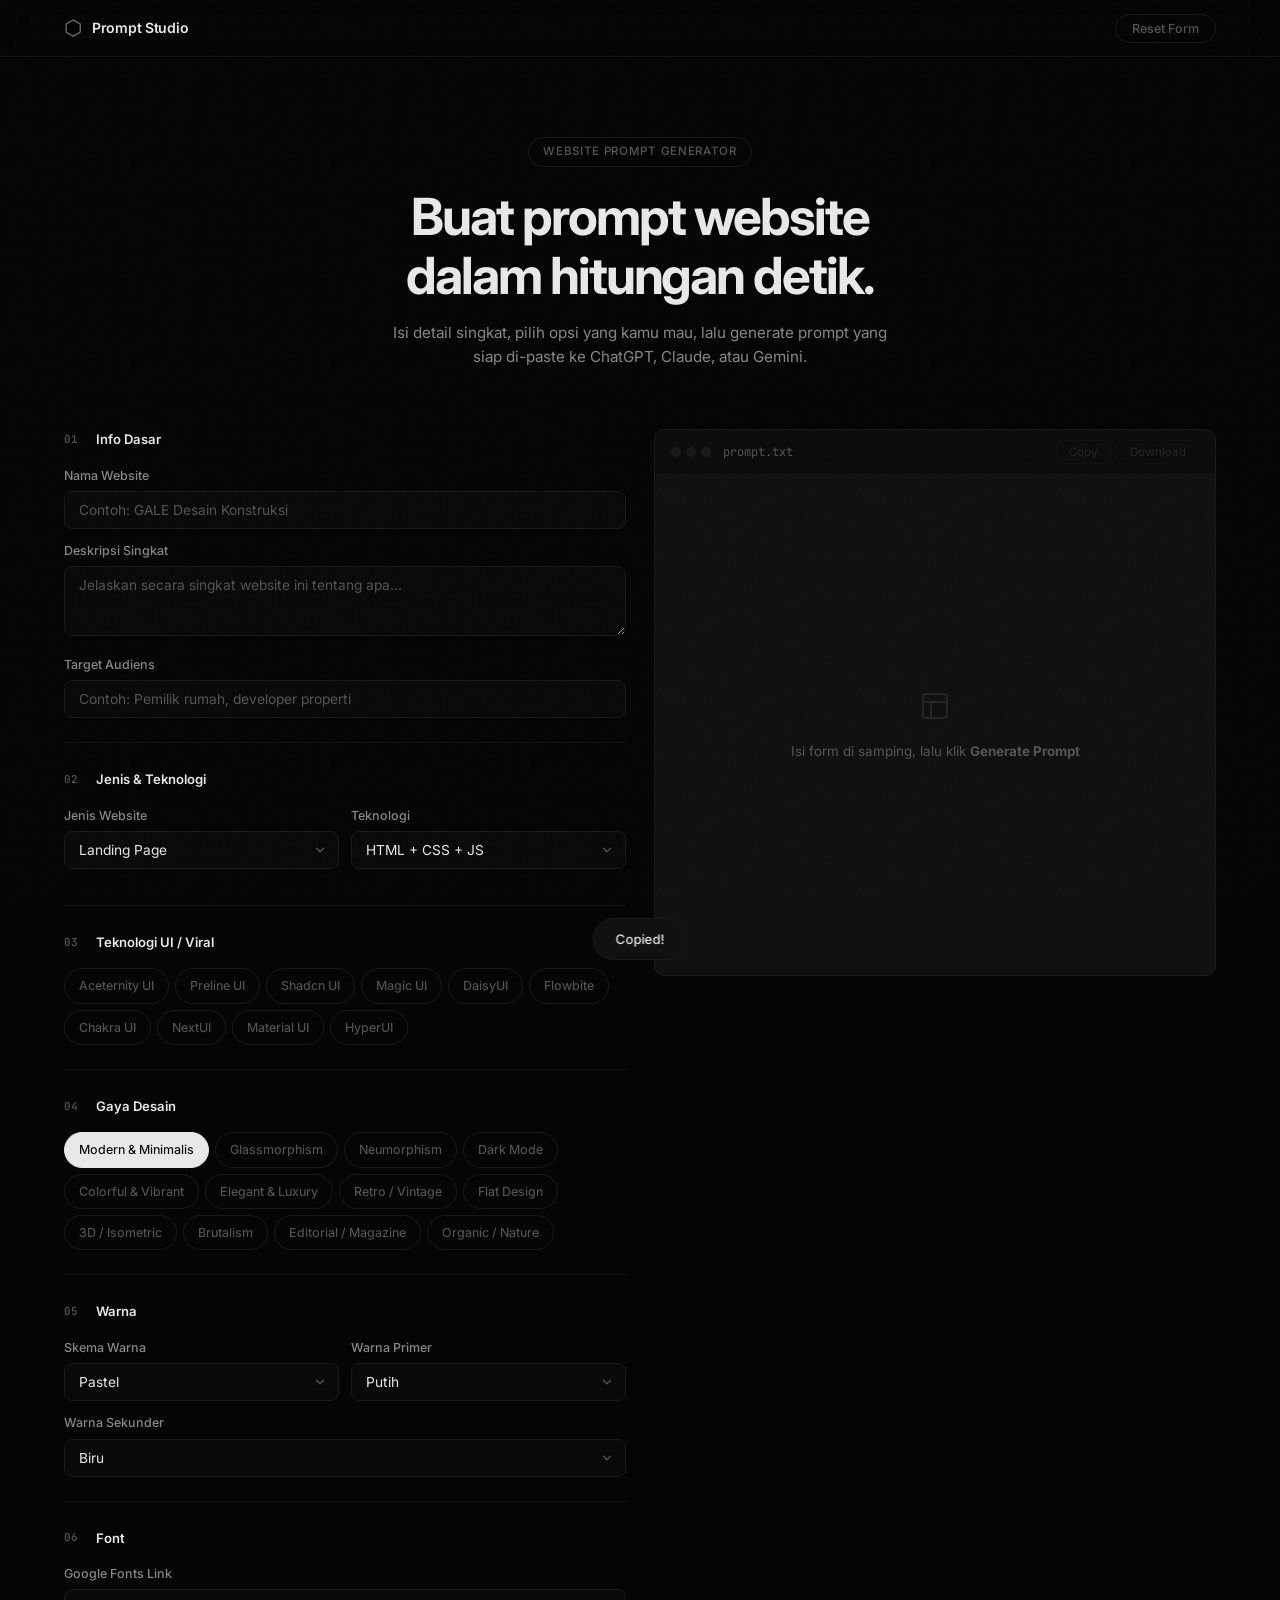
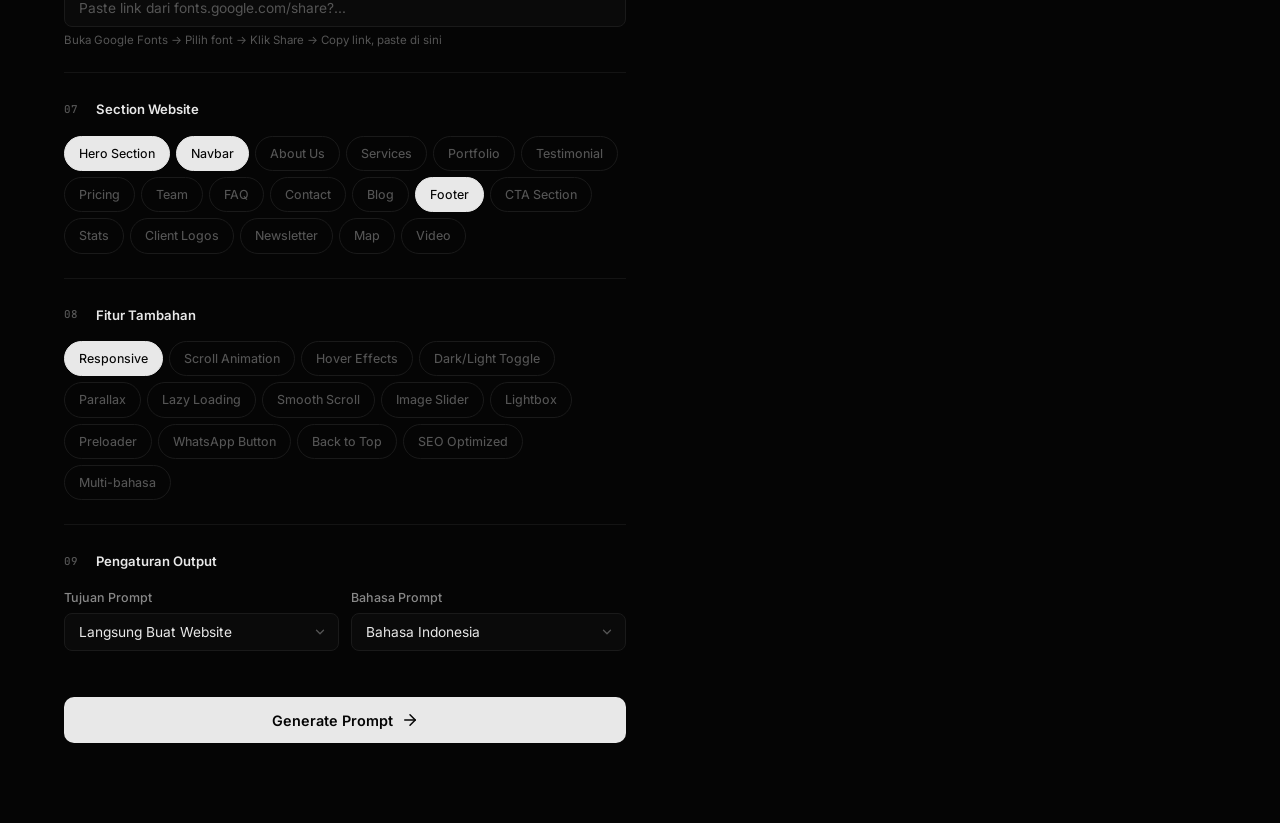
<file: apk-buat-web/index.html>
<!DOCTYPE html>
<html lang="id">
<head>
    <meta charset="UTF-8">
    <meta name="viewport" content="width=device-width, initial-scale=1.0">
    <title>Prompt Studio — Generate Website Prompts</title>
    <meta name="description" content="Tool untuk generate prompt AI pembuatan website secara cepat dan terstruktur.">
    <link rel="preconnect" href="https://fonts.googleapis.com">
    <link rel="preconnect" href="https://fonts.gstatic.com" crossorigin>
    <link href="https://fonts.googleapis.com/css2?family=Inter:wght@300;400;450;500;600;700&family=JetBrains+Mono:wght@400;500&display=swap" rel="stylesheet">
    <link rel="stylesheet" href="style.css">
</head>
<body>

    <!-- Subtle grain overlay -->
    <div class="grain"></div>

    <!-- Nav -->
    <nav class="nav">
        <div class="nav-inner">
            <a href="#" class="nav-brand">
                <span class="nav-logo">⬡</span>
                <span class="nav-name">Prompt Studio</span>
            </a>
            <button class="nav-action" id="btnReset" type="button">Reset Form</button>
        </div>
    </nav>

    <!-- Hero -->
    <section class="hero">
        <p class="hero-badge">Website Prompt Generator</p>
        <h1 class="hero-title">Buat prompt website<br>dalam hitungan detik.</h1>
        <p class="hero-desc">Isi detail singkat, pilih opsi yang kamu mau, lalu generate prompt yang siap di-paste ke ChatGPT, Claude, atau Gemini.</p>
    </section>

    <!-- Form Area -->
    <main class="main">
        <div class="form-layout">

            <!-- LEFT: Inputs -->
            <div class="form-col">

                <!-- 1. Info Dasar -->
                <div class="section">
                    <div class="section-label">
                        <span class="section-num">01</span>
                        Info Dasar
                    </div>
                    <div class="field">
                        <label for="inputNama">Nama Website</label>
                        <input type="text" id="inputNama" placeholder="Contoh: GALE Desain Konstruksi" spellcheck="false">
                    </div>
                    <div class="field">
                        <label for="inputDesc">Deskripsi Singkat</label>
                        <textarea id="inputDesc" rows="3" placeholder="Jelaskan secara singkat website ini tentang apa..."></textarea>
                    </div>
                    <div class="field">
                        <label for="inputTarget">Target Audiens</label>
                        <input type="text" id="inputTarget" placeholder="Contoh: Pemilik rumah, developer properti">
                    </div>
                </div>

                <!-- 2. Jenis Website -->
                <div class="section">
                    <div class="section-label">
                        <span class="section-num">02</span>
                        Jenis & Teknologi
                    </div>
                    <div class="field-row">
                        <div class="field">
                            <label for="selJenis">Jenis Website</label>
                            <div class="sel-wrap">
                                <select id="selJenis">
                                    <option value="Landing Page">Landing Page</option>
                                    <option value="Company Profile">Company Profile</option>
                                    <option value="Portfolio">Portfolio</option>
                                    <option value="E-Commerce / Toko Online">E-Commerce</option>
                                    <option value="Blog / Magazine">Blog / Magazine</option>
                                    <option value="SaaS / Web App">SaaS / Web App</option>
                                    <option value="Event / Wedding">Event / Wedding</option>
                                    <option value="Restoran / Cafe">Restoran / Cafe</option>
                                    <option value="Real Estate / Properti">Real Estate</option>
                                    <option value="Pendidikan / Kursus Online">Pendidikan / Kursus</option>
                                    <option value="Personal Branding">Personal Branding</option>
                                </select>
                                <svg class="sel-icon" viewBox="0 0 16 16"><path d="M4 6l4 4 4-4" fill="none" stroke="currentColor" stroke-width="1.5" stroke-linecap="round" stroke-linejoin="round"/></svg>
                            </div>
                        </div>
                        <div class="field">
                            <label for="selTech">Teknologi</label>
                            <div class="sel-wrap">
                                <select id="selTech">
                                    <option value="HTML, CSS, dan JavaScript murni (vanilla)">HTML + CSS + JS</option>
                                    <option value="HTML, CSS (Tailwind CSS), dan JavaScript">Tailwind CSS + JS</option>
                                    <option value="React.js dengan CSS Modules atau styled-components">React.js</option>
                                    <option value="Next.js dengan Tailwind CSS">Next.js + Tailwind</option>
                                    <option value="Vue.js dengan scoped CSS">Vue.js</option>
                                    <option value="Vite + React dengan Tailwind CSS">Vite + React</option>
                                    <option value="HTML + Bootstrap 5">Bootstrap 5</option>
                                </select>
                                <svg class="sel-icon" viewBox="0 0 16 16"><path d="M4 6l4 4 4-4" fill="none" stroke="currentColor" stroke-width="1.5" stroke-linecap="round" stroke-linejoin="round"/></svg>
                            </div>
                        </div>
                    </div>
                </div>

                <!-- 3. Teknologi UI / Viral -->
                <div class="section">
                    <div class="section-label">
                        <span class="section-num">03</span>
                        Teknologi UI / Viral
                    </div>
                    <div class="chip-grid">
                        <label class="chip"><input type="checkbox" value="Aceternity UI" class="cb-ui"><span>Aceternity UI</span></label>
                        <label class="chip"><input type="checkbox" value="Preline UI" class="cb-ui"><span>Preline UI</span></label>
                        <label class="chip"><input type="checkbox" value="Shadcn UI" class="cb-ui"><span>Shadcn UI</span></label>
                        <label class="chip"><input type="checkbox" value="Magic UI" class="cb-ui"><span>Magic UI</span></label>
                        <label class="chip"><input type="checkbox" value="DaisyUI" class="cb-ui"><span>DaisyUI</span></label>
                        <label class="chip"><input type="checkbox" value="Flowbite" class="cb-ui"><span>Flowbite</span></label>
                        <label class="chip"><input type="checkbox" value="Chakra UI" class="cb-ui"><span>Chakra UI</span></label>
                        <label class="chip"><input type="checkbox" value="NextUI" class="cb-ui"><span>NextUI</span></label>
                        <label class="chip"><input type="checkbox" value="Material UI" class="cb-ui"><span>Material UI</span></label>
                        <label class="chip"><input type="checkbox" value="HyperUI" class="cb-ui"><span>HyperUI</span></label>
                    </div>
                </div>

                <!-- 4. Gaya Desain -->
                <div class="section">
                    <div class="section-label">
                        <span class="section-num">04</span>
                        Gaya Desain
                    </div>
                    <div class="chip-grid">
                        <label class="chip"><input type="checkbox" value="Modern & Minimalis" class="cb-style" checked><span>Modern & Minimalis</span></label>
                        <label class="chip"><input type="checkbox" value="Glassmorphism" class="cb-style"><span>Glassmorphism</span></label>
                        <label class="chip"><input type="checkbox" value="Neumorphism" class="cb-style"><span>Neumorphism</span></label>
                        <label class="chip"><input type="checkbox" value="Dark Mode" class="cb-style"><span>Dark Mode</span></label>
                        <label class="chip"><input type="checkbox" value="Colorful & Vibrant" class="cb-style"><span>Colorful & Vibrant</span></label>
                        <label class="chip"><input type="checkbox" value="Elegant & Luxury" class="cb-style"><span>Elegant & Luxury</span></label>
                        <label class="chip"><input type="checkbox" value="Retro / Vintage" class="cb-style"><span>Retro / Vintage</span></label>
                        <label class="chip"><input type="checkbox" value="Flat Design" class="cb-style"><span>Flat Design</span></label>
                        <label class="chip"><input type="checkbox" value="3D / Isometric" class="cb-style"><span>3D / Isometric</span></label>
                        <label class="chip"><input type="checkbox" value="Brutalism" class="cb-style"><span>Brutalism</span></label>
                        <label class="chip"><input type="checkbox" value="Editorial / Magazine" class="cb-style"><span>Editorial / Magazine</span></label>
                        <label class="chip"><input type="checkbox" value="Organic / Nature" class="cb-style"><span>Organic / Nature</span></label>
                    </div>
                </div>

                <!-- 5. Warna -->
                <div class="section">
                    <div class="section-label">
                        <span class="section-num">05</span>
                        Warna
                    </div>
                    <div class="field-row">
                        <div class="field">
                            <label for="selSkema">Skema Warna</label>
                            <div class="sel-wrap">
                                <select id="selSkema">
                                    <option value="Pastel (warna lembut dan soft)">Pastel</option>
                                    <option value="Monochromatic (satu warna dengan variasi tone)">Monochromatic</option>
                                    <option value="Analogous (warna berdekatan, harmonis)">Analogous</option>
                                    <option value="Complementary (warna berlawanan, kontras)">Complementary</option>
                                    <option value="Earth Tones (coklat, hijau, krem, alam)">Earth Tones</option>
                                    <option value="Bold & Bright (mencolok dan cerah)">Bold & Bright</option>
                                    <option value="Black & Gold (hitam aksen emas, mewah)">Black & Gold</option>
                                    <option value="Gradient Modern (gradien multi-warna smooth)">Gradient Modern</option>
                                    <option value="Triadic (3 warna seimbang di color wheel)">Triadic</option>
                                </select>
                                <svg class="sel-icon" viewBox="0 0 16 16"><path d="M4 6l4 4 4-4" fill="none" stroke="currentColor" stroke-width="1.5" stroke-linecap="round" stroke-linejoin="round"/></svg>
                            </div>
                        </div>
                        <div class="field">
                            <label for="selPrimer">Warna Primer</label>
                            <div class="sel-wrap">
                                <select id="selPrimer">
                                    <option value="putih">Putih</option>
                                    <option value="hitam">Hitam</option>
                                    <option value="biru navy">Biru Navy</option>
                                    <option value="biru muda">Biru Muda</option>
                                    <option value="hijau emerald">Hijau Emerald</option>
                                    <option value="hijau sage">Hijau Sage</option>
                                    <option value="merah maroon">Merah Maroon</option>
                                    <option value="ungu lavender">Ungu Lavender</option>
                                    <option value="gold / emas">Gold / Emas</option>
                                    <option value="abu-abu slate">Abu-abu Slate</option>
                                    <option value="krem / cream">Krem / Cream</option>
                                    <option value="teal / cyan">Teal / Cyan</option>
                                    <option value="coral / salmon">Coral / Salmon</option>
                                    <option value="coklat warm">Coklat Warm</option>
                                </select>
                                <svg class="sel-icon" viewBox="0 0 16 16"><path d="M4 6l4 4 4-4" fill="none" stroke="currentColor" stroke-width="1.5" stroke-linecap="round" stroke-linejoin="round"/></svg>
                            </div>
                        </div>
                    </div>
                    <div class="field">
                        <label for="selSekunder">Warna Sekunder</label>
                        <div class="sel-wrap">
                            <select id="selSekunder">
                                <option value="biru">Biru</option>
                                <option value="hitam">Hitam</option>
                                <option value="putih">Putih</option>
                                <option value="hijau mint">Hijau Mint</option>
                                <option value="kuning emas">Kuning Emas</option>
                                <option value="merah bata">Merah Bata</option>
                                <option value="ungu deep">Ungu Deep</option>
                                <option value="pink rose">Pink Rose</option>
                                <option value="orange amber">Orange Amber</option>
                                <option value="teal dark">Teal Dark</option>
                                <option value="abu-abu charcoal">Abu-abu Charcoal</option>
                                <option value="coklat mocha">Coklat Mocha</option>
                            </select>
                            <svg class="sel-icon" viewBox="0 0 16 16"><path d="M4 6l4 4 4-4" fill="none" stroke="currentColor" stroke-width="1.5" stroke-linecap="round" stroke-linejoin="round"/></svg>
                        </div>
                    </div>
                </div>

                <!-- 6. Font -->
                <div class="section">
                    <div class="section-label">
                        <span class="section-num">06</span>
                        Font
                    </div>
                    <div class="field">
                        <label for="inputFont">Google Fonts Link</label>
                        <input type="text" id="inputFont" placeholder="Paste link dari fonts.google.com/share?...">
                        <span class="field-hint">Buka Google Fonts → Pilih font → Klik Share → Copy link, paste di sini</span>
                    </div>
                </div>

                <!-- 7. Section Website -->
                <div class="section">
                    <div class="section-label">
                        <span class="section-num">07</span>
                        Section Website
                    </div>
                    <div class="chip-grid">
                        <label class="chip"><input type="checkbox" value="Hero Section dengan headline besar dan CTA button" class="cb-sec" checked><span>Hero Section</span></label>
                        <label class="chip"><input type="checkbox" value="Navbar / Navigation Bar yang sticky di atas" class="cb-sec" checked><span>Navbar</span></label>
                        <label class="chip"><input type="checkbox" value="About Us / Tentang Kami" class="cb-sec"><span>About Us</span></label>
                        <label class="chip"><input type="checkbox" value="Services / Layanan yang ditawarkan dengan icon" class="cb-sec"><span>Services</span></label>
                        <label class="chip"><input type="checkbox" value="Portfolio / Gallery Proyek dengan grid layout" class="cb-sec"><span>Portfolio</span></label>
                        <label class="chip"><input type="checkbox" value="Testimonial / Review dari klien" class="cb-sec"><span>Testimonial</span></label>
                        <label class="chip"><input type="checkbox" value="Pricing / Paket Harga dengan card compare" class="cb-sec"><span>Pricing</span></label>
                        <label class="chip"><input type="checkbox" value="Team / Tim Kami" class="cb-sec"><span>Team</span></label>
                        <label class="chip"><input type="checkbox" value="FAQ / Pertanyaan yang Sering Diajukan (accordion)" class="cb-sec"><span>FAQ</span></label>
                        <label class="chip"><input type="checkbox" value="Contact Form / Formulir Kontak" class="cb-sec"><span>Contact</span></label>
                        <label class="chip"><input type="checkbox" value="Blog / Artikel Terbaru" class="cb-sec"><span>Blog</span></label>
                        <label class="chip"><input type="checkbox" value="Footer dengan navigasi, kontak, dan sosial media" class="cb-sec" checked><span>Footer</span></label>
                        <label class="chip"><input type="checkbox" value="CTA (Call to Action) Section terpisah" class="cb-sec"><span>CTA Section</span></label>
                        <label class="chip"><input type="checkbox" value="Stats / Counter Angka Pencapaian" class="cb-sec"><span>Stats</span></label>
                        <label class="chip"><input type="checkbox" value="Partner / Client Logos marquee" class="cb-sec"><span>Client Logos</span></label>
                        <label class="chip"><input type="checkbox" value="Newsletter / Subscribe email" class="cb-sec"><span>Newsletter</span></label>
                        <label class="chip"><input type="checkbox" value="Google Maps embed lokasi" class="cb-sec"><span>Map</span></label>
                        <label class="chip"><input type="checkbox" value="Video Showcase / Embed YouTube" class="cb-sec"><span>Video</span></label>
                    </div>
                </div>

                <!-- 8. Fitur -->
                <div class="section">
                    <div class="section-label">
                        <span class="section-num">08</span>
                        Fitur Tambahan
                    </div>
                    <div class="chip-grid">
                        <label class="chip"><input type="checkbox" value="Responsive Design (tampil baik di mobile, tablet, desktop)" class="cb-feat" checked><span>Responsive</span></label>
                        <label class="chip"><input type="checkbox" value="Scroll animation (fade-in, slide-up saat elemen muncul)" class="cb-feat"><span>Scroll Animation</span></label>
                        <label class="chip"><input type="checkbox" value="Hover effects dan micro-interactions pada tombol dan card" class="cb-feat"><span>Hover Effects</span></label>
                        <label class="chip"><input type="checkbox" value="Dark / Light Mode Toggle" class="cb-feat"><span>Dark/Light Toggle</span></label>
                        <label class="chip"><input type="checkbox" value="Parallax scrolling effect" class="cb-feat"><span>Parallax</span></label>
                        <label class="chip"><input type="checkbox" value="Lazy loading gambar" class="cb-feat"><span>Lazy Loading</span></label>
                        <label class="chip"><input type="checkbox" value="Smooth scroll navigation antar section" class="cb-feat"><span>Smooth Scroll</span></label>
                        <label class="chip"><input type="checkbox" value="Image Slider / Carousel" class="cb-feat"><span>Image Slider</span></label>
                        <label class="chip"><input type="checkbox" value="Lightbox gallery untuk gambar" class="cb-feat"><span>Lightbox</span></label>
                        <label class="chip"><input type="checkbox" value="Loading screen / preloader animasi" class="cb-feat"><span>Preloader</span></label>
                        <label class="chip"><input type="checkbox" value="WhatsApp floating button" class="cb-feat"><span>WhatsApp Button</span></label>
                        <label class="chip"><input type="checkbox" value="Back to top button" class="cb-feat"><span>Back to Top</span></label>
                        <label class="chip"><input type="checkbox" value="SEO optimized (meta tags, Open Graph, structured data)" class="cb-feat"><span>SEO Optimized</span></label>
                        <label class="chip"><input type="checkbox" value="Multi-bahasa (Indonesia & English)" class="cb-feat"><span>Multi-bahasa</span></label>
                    </div>
                </div>

                <!-- 9. Pengaturan Output -->
                <div class="section">
                    <div class="section-label">
                        <span class="section-num">09</span>
                        Pengaturan Output
                    </div>
                    <div class="field-row">
                        <div class="field">
                            <label for="selTujuan">Tujuan Prompt</label>
                            <div class="sel-wrap">
                                <select id="selTujuan">
                                    <option value="website">Langsung Buat Website</option>
                                    <option value="pd">Buat Project Document (PD)</option>
                                </select>
                                <svg class="sel-icon" viewBox="0 0 16 16"><path d="M4 6l4 4 4-4" fill="none" stroke="currentColor" stroke-width="1.5" stroke-linecap="round" stroke-linejoin="round"/></svg>
                            </div>
                        </div>
                        <div class="field">
                            <label for="selBahasa">Bahasa Prompt</label>
                            <div class="sel-wrap">
                                <select id="selBahasa">
                                    <option value="id">Bahasa Indonesia</option>
                                    <option value="en">English</option>
                                </select>
                                <svg class="sel-icon" viewBox="0 0 16 16"><path d="M4 6l4 4 4-4" fill="none" stroke="currentColor" stroke-width="1.5" stroke-linecap="round" stroke-linejoin="round"/></svg>
                            </div>
                        </div>
                    </div>
                </div>

                <!-- Generate -->
                <button class="btn-gen" id="btnGenerate" type="button">
                    Generate Prompt
                    <svg width="18" height="18" viewBox="0 0 24 24" fill="none" stroke="currentColor" stroke-width="2" stroke-linecap="round" stroke-linejoin="round"><line x1="5" y1="12" x2="19" y2="12"/><polyline points="12 5 19 12 12 19"/></svg>
                </button>

            </div>

            <!-- RIGHT: Output -->
            <div class="form-col">
                <div class="output-wrap">
                    <div class="output-card" id="outputCard">
                        <div class="output-bar">
                            <div class="output-dots">
                                <i></i><i></i><i></i>
                            </div>
                            <span class="output-title">prompt.txt</span>
                            <div class="output-btns">
                                <button class="out-btn" id="btnCopy" disabled>Copy</button>
                                <button class="out-btn" id="btnDownload" disabled>Download</button>
                            </div>
                        </div>
                        <div class="output-body" id="outputBody">
                            <div class="output-empty" id="outputEmpty">
                                <div class="empty-icon">
                                    <svg width="32" height="32" viewBox="0 0 24 24" fill="none" stroke="currentColor" stroke-width="1.5"><rect x="3" y="3" width="18" height="18" rx="2"/><path d="M3 9h18"/><path d="M9 21V9"/></svg>
                                </div>
                                <p>Isi form di samping, lalu klik <strong>Generate Prompt</strong></p>
                            </div>
                            <pre class="output-pre" id="outputPre"></pre>
                        </div>
                    </div>
                </div>
            </div>

        </div>
    </main>

    <!-- Toast -->
    <div class="toast" id="toast">
        <span id="toastMsg">Copied!</span>
    </div>

    <script src="app.js"></script>
</body>
</html>
</file>
<file: apk-buat-web/style.css>
/* =============================================
   PROMPT STUDIO
   Apple / Aceternity UI inspired — clean, sharp
   ============================================= */

:root {
    --bg: #050505;
    --bg-raised: #0c0c0c;
    --bg-card: #111111;
    --bg-input: #0a0a0a;

    --border: #1a1a1a;
    --border-focus: #333;
    --border-subtle: #141414;

    --text: #e8e8e8;
    --text-2: #888;
    --text-3: #555;

    --accent: #fff;
    --accent-dim: rgba(255,255,255,0.06);

    --radius: 10px;
    --radius-sm: 8px;
    --radius-xs: 6px;

    --ff: 'Inter', -apple-system, BlinkMacSystemFont, 'Segoe UI', sans-serif;
    --ff-mono: 'JetBrains Mono', 'Fira Code', 'Consolas', monospace;
}

/* Reset */
*, *::before, *::after { margin: 0; padding: 0; box-sizing: border-box; }

html { scroll-behavior: smooth; }

body {
    font-family: var(--ff);
    background: var(--bg);
    color: var(--text);
    line-height: 1.55;
    -webkit-font-smoothing: antialiased;
    -moz-osx-font-smoothing: grayscale;
    overflow-x: hidden;
}

/* Subtle grain texture */
.grain {
    position: fixed;
    inset: 0;
    z-index: 9999;
    pointer-events: none;
    opacity: 0.025;
    background-image: url("data:image/svg+xml,%3Csvg viewBox='0 0 256 256' xmlns='http://www.w3.org/2000/svg'%3E%3Cfilter id='noise'%3E%3CfeTurbulence baseFrequency='0.9' numOctaves='4' stitchTiles='stitch'/%3E%3C/filter%3E%3Crect width='100%25' height='100%25' filter='url(%23noise)'/%3E%3C/svg%3E");
    background-repeat: repeat;
    background-size: 200px;
}

/* ── Nav ── */
.nav {
    position: sticky;
    top: 0;
    z-index: 100;
    background: rgba(5,5,5,0.8);
    backdrop-filter: blur(24px) saturate(1.2);
    -webkit-backdrop-filter: blur(24px) saturate(1.2);
    border-bottom: 1px solid var(--border-subtle);
}

.nav-inner {
    max-width: 1200px;
    margin: 0 auto;
    padding: 0 24px;
    height: 56px;
    display: flex;
    align-items: center;
    justify-content: space-between;
}

.nav-brand {
    display: flex;
    align-items: center;
    gap: 10px;
    text-decoration: none;
    color: var(--text);
}

.nav-logo {
    font-size: 1.3rem;
    opacity: 0.5;
}

.nav-name {
    font-size: 0.88rem;
    font-weight: 600;
    letter-spacing: -0.02em;
}

.nav-action {
    font-family: var(--ff);
    font-size: 0.78rem;
    font-weight: 500;
    color: var(--text-3);
    background: none;
    border: 1px solid var(--border);
    border-radius: 999px;
    padding: 6px 16px;
    cursor: pointer;
    transition: all 0.2s;
}

.nav-action:hover {
    color: var(--text-2);
    border-color: var(--border-focus);
}

/* ── Hero ── */
.hero {
    max-width: 1200px;
    margin: 0 auto;
    padding: 80px 24px 40px;
    text-align: center;
}

.hero-badge {
    display: inline-block;
    font-size: 0.72rem;
    font-weight: 500;
    letter-spacing: 0.06em;
    text-transform: uppercase;
    color: var(--text-3);
    border: 1px solid var(--border);
    border-radius: 999px;
    padding: 5px 14px;
    margin-bottom: 20px;
}

.hero-title {
    font-size: clamp(2rem, 5vw, 3.2rem);
    font-weight: 700;
    letter-spacing: -0.04em;
    line-height: 1.15;
    color: var(--text);
    margin-bottom: 16px;
}

.hero-desc {
    font-size: 0.95rem;
    color: var(--text-2);
    max-width: 520px;
    margin: 0 auto;
    line-height: 1.6;
}

/* ── Main ── */
.main {
    max-width: 1200px;
    margin: 0 auto;
    padding: 20px 24px 80px;
}

.form-layout {
    display: grid;
    grid-template-columns: 1fr 1fr;
    gap: 28px;
    align-items: start;
}

.form-col {
    display: flex;
    flex-direction: column;
    gap: 0;
}

.form-col:first-child {
    gap: 2px;
}

/* ── Section ── */
.section {
    padding: 24px 0;
    border-bottom: 1px solid var(--border-subtle);
}

.section:first-child {
    padding-top: 0;
}

.section:last-of-type {
    border-bottom: none;
}

.section-label {
    font-size: 0.82rem;
    font-weight: 600;
    color: var(--text);
    margin-bottom: 16px;
    display: flex;
    align-items: center;
    gap: 10px;
}

.section-num {
    font-size: 0.68rem;
    font-weight: 500;
    color: var(--text-3);
    font-family: var(--ff-mono);
    min-width: 22px;
}

/* ── Fields ── */
.field {
    margin-bottom: 12px;
}

.field:last-child {
    margin-bottom: 0;
}

.field label {
    display: block;
    font-size: 0.78rem;
    font-weight: 500;
    color: var(--text-2);
    margin-bottom: 6px;
}

.field input[type="text"],
.field textarea {
    width: 100%;
    padding: 10px 14px;
    font-family: var(--ff);
    font-size: 0.86rem;
    color: var(--text);
    background: var(--bg-input);
    border: 1px solid var(--border);
    border-radius: var(--radius-sm);
    outline: none;
    transition: border-color 0.2s;
    resize: vertical;
}

.field input::placeholder,
.field textarea::placeholder {
    color: var(--text-3);
}

.field input:focus,
.field textarea:focus {
    border-color: var(--border-focus);
}

.field-hint {
    display: block;
    margin-top: 5px;
    font-size: 0.72rem;
    color: var(--text-3);
    line-height: 1.4;
}

.field-row {
    display: grid;
    grid-template-columns: 1fr 1fr;
    gap: 12px;
}

/* ── Select ── */
.sel-wrap {
    position: relative;
}

.sel-wrap select {
    width: 100%;
    padding: 10px 36px 10px 14px;
    font-family: var(--ff);
    font-size: 0.86rem;
    color: var(--text);
    background: var(--bg-input);
    border: 1px solid var(--border);
    border-radius: var(--radius-sm);
    appearance: none;
    cursor: pointer;
    outline: none;
    transition: border-color 0.2s;
}

.sel-wrap select:focus {
    border-color: var(--border-focus);
}

.sel-wrap select option {
    background: #111;
    color: var(--text);
}

.sel-icon {
    position: absolute;
    right: 12px;
    top: 50%;
    transform: translateY(-50%);
    width: 14px;
    height: 14px;
    color: var(--text-3);
    pointer-events: none;
}

/* ── Chip Grid (Checkboxes) ── */
.chip-grid {
    display: flex;
    flex-wrap: wrap;
    gap: 6px;
}

.chip {
    display: inline-flex;
    cursor: pointer;
    user-select: none;
}

.chip input {
    display: none;
}

.chip span {
    display: inline-block;
    padding: 7px 14px;
    font-size: 0.78rem;
    font-weight: 450;
    color: var(--text-3);
    border: 1px solid var(--border);
    border-radius: 999px;
    transition: all 0.2s;
    white-space: nowrap;
}

.chip:hover span {
    color: var(--text-2);
    border-color: var(--border-focus);
}

.chip input:checked + span {
    color: var(--bg);
    background: var(--text);
    border-color: var(--text);
}

/* ── Generate Button ── */
.btn-gen {
    display: flex;
    align-items: center;
    justify-content: center;
    gap: 8px;
    width: 100%;
    margin-top: 8px;
    padding: 14px 24px;
    font-family: var(--ff);
    font-size: 0.9rem;
    font-weight: 600;
    color: var(--bg);
    background: var(--text);
    border: none;
    border-radius: var(--radius);
    cursor: pointer;
    transition: all 0.2s;
}

.btn-gen:hover {
    opacity: 0.85;
}

.btn-gen:active {
    transform: scale(0.99);
}

/* ── Output Card ── */
.output-wrap {
    position: sticky;
    top: 72px;
}

.output-card {
    border: 1px solid var(--border);
    border-radius: var(--radius);
    background: var(--bg-card);
    overflow: hidden;
}

.output-bar {
    display: flex;
    align-items: center;
    gap: 12px;
    padding: 10px 16px;
    background: var(--bg-raised);
    border-bottom: 1px solid var(--border-subtle);
}

.output-dots {
    display: flex;
    gap: 5px;
}

.output-dots i {
    display: block;
    width: 10px;
    height: 10px;
    border-radius: 50%;
    background: var(--border);
}

.output-title {
    flex: 1;
    font-size: 0.75rem;
    color: var(--text-3);
    font-family: var(--ff-mono);
    font-weight: 400;
}

.output-btns {
    display: flex;
    gap: 6px;
}

.out-btn {
    font-family: var(--ff);
    font-size: 0.72rem;
    font-weight: 500;
    color: var(--text-3);
    background: none;
    border: 1px solid var(--border);
    border-radius: var(--radius-xs);
    padding: 4px 12px;
    cursor: pointer;
    transition: all 0.2s;
}

.out-btn:hover:not(:disabled) {
    color: var(--text-2);
    border-color: var(--border-focus);
}

.out-btn:disabled {
    opacity: 0.3;
    cursor: not-allowed;
}

.out-btn.copied {
    color: #4ade80;
    border-color: rgba(74,222,128,0.3);
}

.output-body {
    min-height: 500px;
    max-height: calc(100vh - 160px);
    overflow-y: auto;
}

.output-body::-webkit-scrollbar { width: 5px; }
.output-body::-webkit-scrollbar-track { background: transparent; }
.output-body::-webkit-scrollbar-thumb { background: var(--border); border-radius: 3px; }

/* Empty state */
.output-empty {
    display: flex;
    flex-direction: column;
    align-items: center;
    justify-content: center;
    text-align: center;
    min-height: 500px;
    padding: 40px;
    gap: 12px;
}

.empty-icon {
    color: var(--text-3);
    opacity: 0.3;
}

.output-empty p {
    font-size: 0.84rem;
    color: var(--text-3);
    line-height: 1.5;
}

/* Output pre */
.output-pre {
    display: none;
    padding: 20px;
    font-family: var(--ff-mono);
    font-size: 0.78rem;
    line-height: 1.7;
    color: var(--text-2);
    white-space: pre-wrap;
    word-wrap: break-word;
    animation: fadeUp 0.4s ease;
}

@keyframes fadeUp {
    from { opacity: 0; transform: translateY(6px); }
    to { opacity: 1; transform: translateY(0); }
}

/* ── Toast ── */
.toast {
    position: fixed;
    bottom: -60px;
    left: 50%;
    transform: translateX(-50%);
    z-index: 200;
    padding: 10px 22px;
    font-size: 0.82rem;
    font-weight: 500;
    color: var(--text);
    background: var(--bg-card);
    border: 1px solid var(--border);
    border-radius: 999px;
    backdrop-filter: blur(12px);
    transition: bottom 0.35s cubic-bezier(0.34, 1.56, 0.64, 1);
}

.toast.show {
    bottom: 28px;
}

/* ── Responsive ── */
@media (max-width: 900px) {
    .form-layout {
        grid-template-columns: 1fr;
    }
    .output-wrap {
        position: relative;
        top: 0;
    }
    .hero { padding: 50px 24px 30px; }
    .hero-title { font-size: 1.8rem; }
}

@media (max-width: 560px) {
    .field-row { grid-template-columns: 1fr; }
    .hero { padding: 40px 16px 24px; }
    .main { padding: 16px 16px 60px; }
    .nav-inner { padding: 0 16px; }
    .output-body { max-height: none; }
}
</file>
